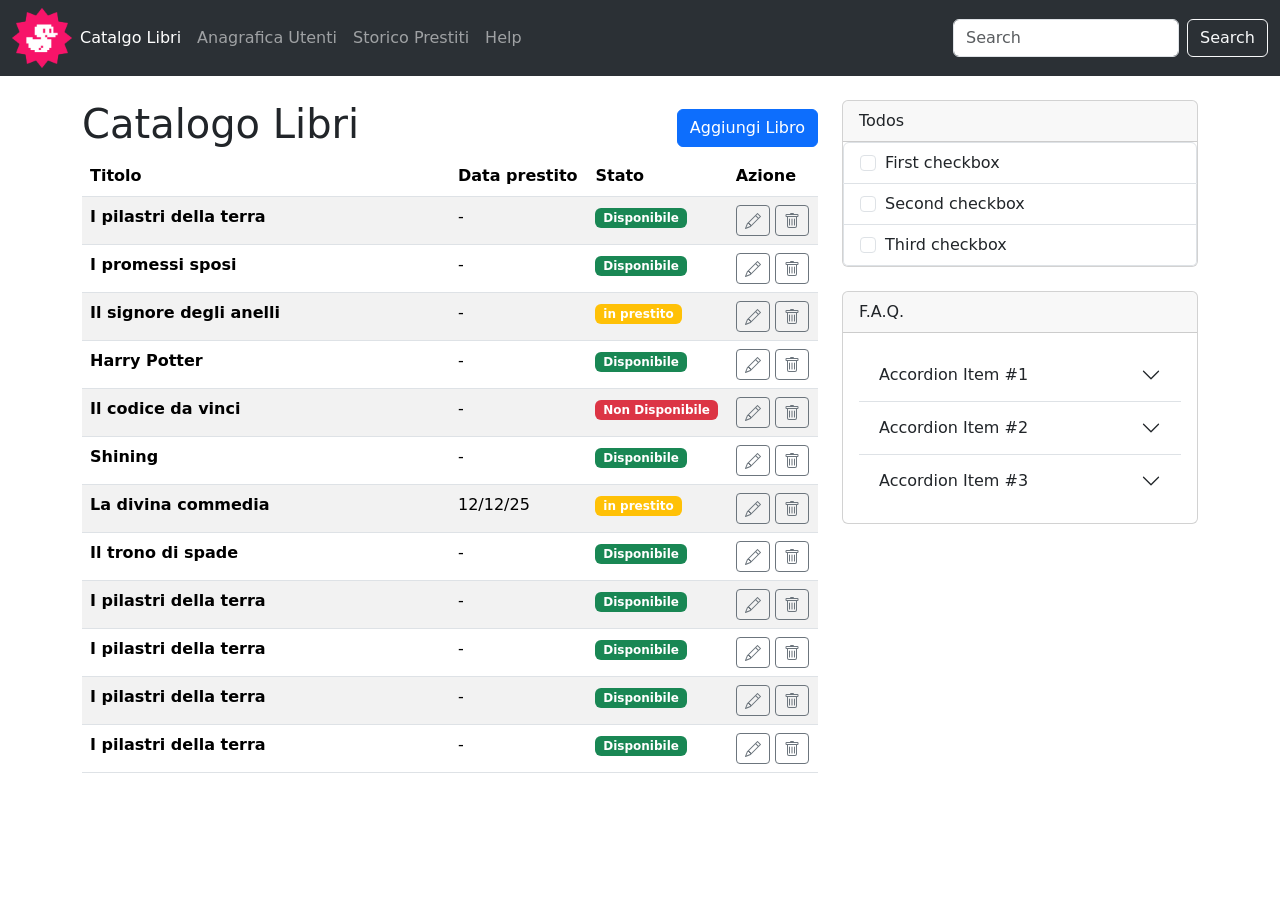
<file: index.html>
<!DOCTYPE html>
<html lang="en">

<head>
    <meta charset="UTF-8">
    <meta name="viewport" content="width=device-width, initial-scale=1.0">

    <link href="https://cdn.jsdelivr.net/npm/bootstrap@5.3.8/dist/css/bootstrap.min.css" rel="stylesheet"
        integrity="sha384-sRIl4kxILFvY47J16cr9ZwB07vP4J8+LH7qKQnuqkuIAvNWLzeN8tE5YBujZqJLB" crossorigin="anonymous">
    <link rel="stylesheet" href="./css/style.css">

    <title>Catalogo Libri</title>
</head>
<body>
    <header>
        <nav class="navbar navbar-expand-lg bg-body-tertiary bg-dark" data-bs-theme="dark">
            <div class="container-fluid">
                <img src="./img/duck.png" alt="logo" class="logo">
                <button class="navbar-toggler" type="button" data-bs-toggle="collapse"
                    data-bs-target="#navbarSupportedContent" aria-controls="navbarSupportedContent"
                    aria-expanded="false" aria-label="Toggle navigation">
                    <span class="navbar-toggler-icon"></span>
                </button>
                <div class="collapse navbar-collapse" id="navbarSupportedContent">
                    <ul class="navbar-nav me-auto mb-2 mb-lg-0">
                        <li class="nav-item">
                            <a class="nav-link active" aria-current="page" href="#">Catalgo Libri</a>
                        </li>
                        <li class="nav-item">
                            <a class="nav-link" href="#">Anagrafica Utenti</a>
                        </li>
                        <li class="nav-item dropdown">
                            <a class="nav-link" href="#" role="button" data-bs-toggle="dropdown" aria-expanded="false">
                                Storico Prestiti
                            </a>
                        </li>
                        <li class="nav-item">
                            <a class="nav-link" aria-disabled="true">Help</a>
                        </li>
                    </ul>
                    <form class="d-flex" role="search">
                        <input class="form-control me-2" type="search" placeholder="Search" aria-label="Search"
                            data-bs-theme="light" />
                        <button class="btn btn-outline-light" type="submit">Search</button>
                    </form>
                </div>
            </div>
        </nav>
    </header>
    <main>
        <section class="container my-4">
            <div class="row">
                <div class="col-12 col-lg-8">
                    <div class="d-flex justify-content-between align-items-center ">
                        <h1 class="">Catalogo Libri</h1>
                        <a href="./nuovo-libro.html" class="btn btn-primary ">Aggiungi Libro</a>
                    </div>
                    <div>
                        <table class="table table-striped">
                            <thead>
                                <tr>
                                    <th scope="col">Titolo</th>
                                    <th scope="col" class="d-none d-md-table-cell">Data prestito</th>
                                    <th scope="col">Stato</th>
                                    <th scope="col">Azione</th>
                                </tr>
                            </thead>
                            <tbody>
                                <tr>
                                    <th scope="row" class="w-50">I pilastri della terra</th>
                                    <td class="d-none d-md-table-cell">-</td>
                                    <td>
                                        <span class="badge text-bg-success">Disponibile</span>
                                    </td>
                                    <td>
                                        <a href="" class="btn btn-outline-secondary btn-sm">
                                            <svg xmlns="http://www.w3.org/2000/svg" width="16" height="16"
                                                fill="currentColor" class="bi bi-pencil" viewBox="0 0 16 16">
                                                <path
                                                    d="M12.146.146a.5.5 0 0 1 .708 0l3 3a.5.5 0 0 1 0 .708l-10 10a.5.5 0 0 1-.168.11l-5 2a.5.5 0 0 1-.65-.65l2-5a.5.5 0 0 1 .11-.168zM11.207 2.5 13.5 4.793 14.793 3.5 12.5 1.207zm1.586 3L10.5 3.207 4 9.707V10h.5a.5.5 0 0 1 .5.5v.5h.5a.5.5 0 0 1 .5.5v.5h.293zm-9.761 5.175-.106.106-1.528 3.821 3.821-1.528.106-.106A.5.5 0 0 1 5 12.5V12h-.5a.5.5 0 0 1-.5-.5V11h-.5a.5.5 0 0 1-.468-.325" />
                                            </svg>
                                        </a>
                                        <button class="btn btn-outline-secondary btn-sm">
                                            <svg xmlns="http://www.w3.org/2000/svg" width="16" height="16"
                                                fill="currentColor" class="bi bi-trash" viewBox="0 0 16 16">
                                                <path
                                                    d="M5.5 5.5A.5.5 0 0 1 6 6v6a.5.5 0 0 1-1 0V6a.5.5 0 0 1 .5-.5m2.5 0a.5.5 0 0 1 .5.5v6a.5.5 0 0 1-1 0V6a.5.5 0 0 1 .5-.5m3 .5a.5.5 0 0 0-1 0v6a.5.5 0 0 0 1 0z" />
                                                <path
                                                    d="M14.5 3a1 1 0 0 1-1 1H13v9a2 2 0 0 1-2 2H5a2 2 0 0 1-2-2V4h-.5a1 1 0 0 1-1-1V2a1 1 0 0 1 1-1H6a1 1 0 0 1 1-1h2a1 1 0 0 1 1 1h3.5a1 1 0 0 1 1 1zM4.118 4 4 4.059V13a1 1 0 0 0 1 1h6a1 1 0 0 0 1-1V4.059L11.882 4zM2.5 3h11V2h-11z" />
                                            </svg>
                                        </button>
                                    </td>
                                </tr>
                                <tr>
                                    <th scope="row" class="w-50">I promessi sposi</th>
                                    <td class="d-none d-md-table-cell">-</td>
                                    <td>
                                        <span class="badge text-bg-success">Disponibile</span>
                                    </td>
                                    <td>
                                        <a href="" class="btn btn-outline-secondary btn-sm">
                                            <svg xmlns="http://www.w3.org/2000/svg" width="16" height="16"
                                                fill="currentColor" class="bi bi-pencil" viewBox="0 0 16 16">
                                                <path
                                                    d="M12.146.146a.5.5 0 0 1 .708 0l3 3a.5.5 0 0 1 0 .708l-10 10a.5.5 0 0 1-.168.11l-5 2a.5.5 0 0 1-.65-.65l2-5a.5.5 0 0 1 .11-.168zM11.207 2.5 13.5 4.793 14.793 3.5 12.5 1.207zm1.586 3L10.5 3.207 4 9.707V10h.5a.5.5 0 0 1 .5.5v.5h.5a.5.5 0 0 1 .5.5v.5h.293zm-9.761 5.175-.106.106-1.528 3.821 3.821-1.528.106-.106A.5.5 0 0 1 5 12.5V12h-.5a.5.5 0 0 1-.5-.5V11h-.5a.5.5 0 0 1-.468-.325" />
                                            </svg>
                                        </a>
                                        <button class="btn btn-outline-secondary btn-sm">
                                            <svg xmlns="http://www.w3.org/2000/svg" width="16" height="16"
                                                fill="currentColor" class="bi bi-trash" viewBox="0 0 16 16">
                                                <path
                                                    d="M5.5 5.5A.5.5 0 0 1 6 6v6a.5.5 0 0 1-1 0V6a.5.5 0 0 1 .5-.5m2.5 0a.5.5 0 0 1 .5.5v6a.5.5 0 0 1-1 0V6a.5.5 0 0 1 .5-.5m3 .5a.5.5 0 0 0-1 0v6a.5.5 0 0 0 1 0z" />
                                                <path
                                                    d="M14.5 3a1 1 0 0 1-1 1H13v9a2 2 0 0 1-2 2H5a2 2 0 0 1-2-2V4h-.5a1 1 0 0 1-1-1V2a1 1 0 0 1 1-1H6a1 1 0 0 1 1-1h2a1 1 0 0 1 1 1h3.5a1 1 0 0 1 1 1zM4.118 4 4 4.059V13a1 1 0 0 0 1 1h6a1 1 0 0 0 1-1V4.059L11.882 4zM2.5 3h11V2h-11z" />
                                            </svg>
                                        </button>
                                    </td>
                                </tr>
                                <tr>
                                    <th scope="row" class="w-50">Il signore degli anelli</th>
                                    <td class="d-none d-md-table-cell">-</td>
                                    <td>
                                        <span class="badge text-bg-warning text-white">in prestito</span>
                                    </td>
                                    <td>
                                        <a href="" class="btn btn-outline-secondary btn-sm">
                                            <svg xmlns="http://www.w3.org/2000/svg" width="16" height="16"
                                                fill="currentColor" class="bi bi-pencil" viewBox="0 0 16 16">
                                                <path
                                                    d="M12.146.146a.5.5 0 0 1 .708 0l3 3a.5.5 0 0 1 0 .708l-10 10a.5.5 0 0 1-.168.11l-5 2a.5.5 0 0 1-.65-.65l2-5a.5.5 0 0 1 .11-.168zM11.207 2.5 13.5 4.793 14.793 3.5 12.5 1.207zm1.586 3L10.5 3.207 4 9.707V10h.5a.5.5 0 0 1 .5.5v.5h.5a.5.5 0 0 1 .5.5v.5h.293zm-9.761 5.175-.106.106-1.528 3.821 3.821-1.528.106-.106A.5.5 0 0 1 5 12.5V12h-.5a.5.5 0 0 1-.5-.5V11h-.5a.5.5 0 0 1-.468-.325" />
                                            </svg>
                                        </a>
                                        <button class="btn btn-outline-secondary btn-sm">
                                            <svg xmlns="http://www.w3.org/2000/svg" width="16" height="16"
                                                fill="currentColor" class="bi bi-trash" viewBox="0 0 16 16">
                                                <path
                                                    d="M5.5 5.5A.5.5 0 0 1 6 6v6a.5.5 0 0 1-1 0V6a.5.5 0 0 1 .5-.5m2.5 0a.5.5 0 0 1 .5.5v6a.5.5 0 0 1-1 0V6a.5.5 0 0 1 .5-.5m3 .5a.5.5 0 0 0-1 0v6a.5.5 0 0 0 1 0z" />
                                                <path
                                                    d="M14.5 3a1 1 0 0 1-1 1H13v9a2 2 0 0 1-2 2H5a2 2 0 0 1-2-2V4h-.5a1 1 0 0 1-1-1V2a1 1 0 0 1 1-1H6a1 1 0 0 1 1-1h2a1 1 0 0 1 1 1h3.5a1 1 0 0 1 1 1zM4.118 4 4 4.059V13a1 1 0 0 0 1 1h6a1 1 0 0 0 1-1V4.059L11.882 4zM2.5 3h11V2h-11z" />
                                            </svg>
                                        </button>
                                    </td>
                                </tr>
                                <tr>
                                    <th scope="row" class="w-50">Harry Potter</th>
                                    <td class="d-none d-md-table-cell">-</td>
                                    <td>
                                        <span class="badge text-bg-success">Disponibile</span>
                                    </td>
                                    <td>
                                        <a href="" class="btn btn-outline-secondary btn-sm">
                                            <svg xmlns="http://www.w3.org/2000/svg" width="16" height="16"
                                                fill="currentColor" class="bi bi-pencil" viewBox="0 0 16 16">
                                                <path
                                                    d="M12.146.146a.5.5 0 0 1 .708 0l3 3a.5.5 0 0 1 0 .708l-10 10a.5.5 0 0 1-.168.11l-5 2a.5.5 0 0 1-.65-.65l2-5a.5.5 0 0 1 .11-.168zM11.207 2.5 13.5 4.793 14.793 3.5 12.5 1.207zm1.586 3L10.5 3.207 4 9.707V10h.5a.5.5 0 0 1 .5.5v.5h.5a.5.5 0 0 1 .5.5v.5h.293zm-9.761 5.175-.106.106-1.528 3.821 3.821-1.528.106-.106A.5.5 0 0 1 5 12.5V12h-.5a.5.5 0 0 1-.5-.5V11h-.5a.5.5 0 0 1-.468-.325" />
                                            </svg>
                                        </a>
                                        <button class="btn btn-outline-secondary btn-sm">
                                            <svg xmlns="http://www.w3.org/2000/svg" width="16" height="16"
                                                fill="currentColor" class="bi bi-trash" viewBox="0 0 16 16">
                                                <path
                                                    d="M5.5 5.5A.5.5 0 0 1 6 6v6a.5.5 0 0 1-1 0V6a.5.5 0 0 1 .5-.5m2.5 0a.5.5 0 0 1 .5.5v6a.5.5 0 0 1-1 0V6a.5.5 0 0 1 .5-.5m3 .5a.5.5 0 0 0-1 0v6a.5.5 0 0 0 1 0z" />
                                                <path
                                                    d="M14.5 3a1 1 0 0 1-1 1H13v9a2 2 0 0 1-2 2H5a2 2 0 0 1-2-2V4h-.5a1 1 0 0 1-1-1V2a1 1 0 0 1 1-1H6a1 1 0 0 1 1-1h2a1 1 0 0 1 1 1h3.5a1 1 0 0 1 1 1zM4.118 4 4 4.059V13a1 1 0 0 0 1 1h6a1 1 0 0 0 1-1V4.059L11.882 4zM2.5 3h11V2h-11z" />
                                            </svg>
                                        </button>
                                    </td>
                                </tr>
                                <tr>
                                    <th scope="row" class="w-50">Il codice da vinci</th>
                                    <td class="d-none d-md-table-cell">-</td>
                                    <td>
                                        <span class="badge text-bg-danger"> Non Disponibile</span>
                                    </td>
                                    <td>
                                        <a href="" class="btn btn-outline-secondary btn-sm">
                                            <svg xmlns="http://www.w3.org/2000/svg" width="16" height="16"
                                                fill="currentColor" class="bi bi-pencil" viewBox="0 0 16 16">
                                                <path
                                                    d="M12.146.146a.5.5 0 0 1 .708 0l3 3a.5.5 0 0 1 0 .708l-10 10a.5.5 0 0 1-.168.11l-5 2a.5.5 0 0 1-.65-.65l2-5a.5.5 0 0 1 .11-.168zM11.207 2.5 13.5 4.793 14.793 3.5 12.5 1.207zm1.586 3L10.5 3.207 4 9.707V10h.5a.5.5 0 0 1 .5.5v.5h.5a.5.5 0 0 1 .5.5v.5h.293zm-9.761 5.175-.106.106-1.528 3.821 3.821-1.528.106-.106A.5.5 0 0 1 5 12.5V12h-.5a.5.5 0 0 1-.5-.5V11h-.5a.5.5 0 0 1-.468-.325" />
                                            </svg>
                                        </a>
                                        <button class="btn btn-outline-secondary btn-sm">
                                            <svg xmlns="http://www.w3.org/2000/svg" width="16" height="16"
                                                fill="currentColor" class="bi bi-trash" viewBox="0 0 16 16">
                                                <path
                                                    d="M5.5 5.5A.5.5 0 0 1 6 6v6a.5.5 0 0 1-1 0V6a.5.5 0 0 1 .5-.5m2.5 0a.5.5 0 0 1 .5.5v6a.5.5 0 0 1-1 0V6a.5.5 0 0 1 .5-.5m3 .5a.5.5 0 0 0-1 0v6a.5.5 0 0 0 1 0z" />
                                                <path
                                                    d="M14.5 3a1 1 0 0 1-1 1H13v9a2 2 0 0 1-2 2H5a2 2 0 0 1-2-2V4h-.5a1 1 0 0 1-1-1V2a1 1 0 0 1 1-1H6a1 1 0 0 1 1-1h2a1 1 0 0 1 1 1h3.5a1 1 0 0 1 1 1zM4.118 4 4 4.059V13a1 1 0 0 0 1 1h6a1 1 0 0 0 1-1V4.059L11.882 4zM2.5 3h11V2h-11z" />
                                            </svg>
                                        </button>
                                    </td>
                                </tr>
                                <tr>
                                    <th scope="row" class="w-50">Shining</th>
                                    <td class="d-none d-md-table-cell">-</td>
                                    <td>
                                        <span class="badge text-bg-success">Disponibile</span>
                                    </td>
                                    <td>
                                        <a href="" class="btn btn-outline-secondary btn-sm">
                                            <svg xmlns="http://www.w3.org/2000/svg" width="16" height="16"
                                                fill="currentColor" class="bi bi-pencil" viewBox="0 0 16 16">
                                                <path
                                                    d="M12.146.146a.5.5 0 0 1 .708 0l3 3a.5.5 0 0 1 0 .708l-10 10a.5.5 0 0 1-.168.11l-5 2a.5.5 0 0 1-.65-.65l2-5a.5.5 0 0 1 .11-.168zM11.207 2.5 13.5 4.793 14.793 3.5 12.5 1.207zm1.586 3L10.5 3.207 4 9.707V10h.5a.5.5 0 0 1 .5.5v.5h.5a.5.5 0 0 1 .5.5v.5h.293zm-9.761 5.175-.106.106-1.528 3.821 3.821-1.528.106-.106A.5.5 0 0 1 5 12.5V12h-.5a.5.5 0 0 1-.5-.5V11h-.5a.5.5 0 0 1-.468-.325" />
                                            </svg>
                                        </a>
                                        <button class="btn btn-outline-secondary btn-sm">
                                            <svg xmlns="http://www.w3.org/2000/svg" width="16" height="16"
                                                fill="currentColor" class="bi bi-trash" viewBox="0 0 16 16">
                                                <path
                                                    d="M5.5 5.5A.5.5 0 0 1 6 6v6a.5.5 0 0 1-1 0V6a.5.5 0 0 1 .5-.5m2.5 0a.5.5 0 0 1 .5.5v6a.5.5 0 0 1-1 0V6a.5.5 0 0 1 .5-.5m3 .5a.5.5 0 0 0-1 0v6a.5.5 0 0 0 1 0z" />
                                                <path
                                                    d="M14.5 3a1 1 0 0 1-1 1H13v9a2 2 0 0 1-2 2H5a2 2 0 0 1-2-2V4h-.5a1 1 0 0 1-1-1V2a1 1 0 0 1 1-1H6a1 1 0 0 1 1-1h2a1 1 0 0 1 1 1h3.5a1 1 0 0 1 1 1zM4.118 4 4 4.059V13a1 1 0 0 0 1 1h6a1 1 0 0 0 1-1V4.059L11.882 4zM2.5 3h11V2h-11z" />
                                            </svg>
                                        </button>
                                    </td>
                                </tr>
                                <tr>
                                    <th scope="row" class="w-50">La divina commedia</th>
                                    <td class="d-none d-md-table-cell">12/12/25</td>
                                    <td>
                                        <span class="badge text-bg-warning text-white">in prestito</span>
                                    </td>
                                    <td>
                                        <a href="" class="btn btn-outline-secondary btn-sm">
                                            <svg xmlns="http://www.w3.org/2000/svg" width="16" height="16"
                                                fill="currentColor" class="bi bi-pencil" viewBox="0 0 16 16">
                                                <path
                                                    d="M12.146.146a.5.5 0 0 1 .708 0l3 3a.5.5 0 0 1 0 .708l-10 10a.5.5 0 0 1-.168.11l-5 2a.5.5 0 0 1-.65-.65l2-5a.5.5 0 0 1 .11-.168zM11.207 2.5 13.5 4.793 14.793 3.5 12.5 1.207zm1.586 3L10.5 3.207 4 9.707V10h.5a.5.5 0 0 1 .5.5v.5h.5a.5.5 0 0 1 .5.5v.5h.293zm-9.761 5.175-.106.106-1.528 3.821 3.821-1.528.106-.106A.5.5 0 0 1 5 12.5V12h-.5a.5.5 0 0 1-.5-.5V11h-.5a.5.5 0 0 1-.468-.325" />
                                            </svg>
                                        </a>
                                        <button class="btn btn-outline-secondary btn-sm">
                                            <svg xmlns="http://www.w3.org/2000/svg" width="16" height="16"
                                                fill="currentColor" class="bi bi-trash" viewBox="0 0 16 16">
                                                <path
                                                    d="M5.5 5.5A.5.5 0 0 1 6 6v6a.5.5 0 0 1-1 0V6a.5.5 0 0 1 .5-.5m2.5 0a.5.5 0 0 1 .5.5v6a.5.5 0 0 1-1 0V6a.5.5 0 0 1 .5-.5m3 .5a.5.5 0 0 0-1 0v6a.5.5 0 0 0 1 0z" />
                                                <path
                                                    d="M14.5 3a1 1 0 0 1-1 1H13v9a2 2 0 0 1-2 2H5a2 2 0 0 1-2-2V4h-.5a1 1 0 0 1-1-1V2a1 1 0 0 1 1-1H6a1 1 0 0 1 1-1h2a1 1 0 0 1 1 1h3.5a1 1 0 0 1 1 1zM4.118 4 4 4.059V13a1 1 0 0 0 1 1h6a1 1 0 0 0 1-1V4.059L11.882 4zM2.5 3h11V2h-11z" />
                                            </svg>
                                        </button>
                                    </td>
                                </tr>
                                <tr>
                                    <th scope="row" class="w-50">Il trono di spade</th>
                                    <td class="d-none d-md-table-cell">-</td>
                                    <td>
                                        <span class="badge text-bg-success">Disponibile</span>
                                    </td>
                                    <td>
                                        <a href="" class="btn btn-outline-secondary btn-sm">
                                            <svg xmlns="http://www.w3.org/2000/svg" width="16" height="16"
                                                fill="currentColor" class="bi bi-pencil" viewBox="0 0 16 16">
                                                <path
                                                    d="M12.146.146a.5.5 0 0 1 .708 0l3 3a.5.5 0 0 1 0 .708l-10 10a.5.5 0 0 1-.168.11l-5 2a.5.5 0 0 1-.65-.65l2-5a.5.5 0 0 1 .11-.168zM11.207 2.5 13.5 4.793 14.793 3.5 12.5 1.207zm1.586 3L10.5 3.207 4 9.707V10h.5a.5.5 0 0 1 .5.5v.5h.5a.5.5 0 0 1 .5.5v.5h.293zm-9.761 5.175-.106.106-1.528 3.821 3.821-1.528.106-.106A.5.5 0 0 1 5 12.5V12h-.5a.5.5 0 0 1-.5-.5V11h-.5a.5.5 0 0 1-.468-.325" />
                                            </svg>
                                        </a>
                                        <button class="btn btn-outline-secondary btn-sm">
                                            <svg xmlns="http://www.w3.org/2000/svg" width="16" height="16"
                                                fill="currentColor" class="bi bi-trash" viewBox="0 0 16 16">
                                                <path
                                                    d="M5.5 5.5A.5.5 0 0 1 6 6v6a.5.5 0 0 1-1 0V6a.5.5 0 0 1 .5-.5m2.5 0a.5.5 0 0 1 .5.5v6a.5.5 0 0 1-1 0V6a.5.5 0 0 1 .5-.5m3 .5a.5.5 0 0 0-1 0v6a.5.5 0 0 0 1 0z" />
                                                <path
                                                    d="M14.5 3a1 1 0 0 1-1 1H13v9a2 2 0 0 1-2 2H5a2 2 0 0 1-2-2V4h-.5a1 1 0 0 1-1-1V2a1 1 0 0 1 1-1H6a1 1 0 0 1 1-1h2a1 1 0 0 1 1 1h3.5a1 1 0 0 1 1 1zM4.118 4 4 4.059V13a1 1 0 0 0 1 1h6a1 1 0 0 0 1-1V4.059L11.882 4zM2.5 3h11V2h-11z" />
                                            </svg>
                                        </button>
                                    </td>
                                </tr>
                                <tr>
                                    <th scope="row" class="w-50">I pilastri della terra</th>
                                    <td class="d-none d-md-table-cell">-</td>
                                    <td>
                                        <span class="badge text-bg-success">Disponibile</span>
                                    </td>
                                    <td>
                                        <a href="" class="btn btn-outline-secondary btn-sm">
                                            <svg xmlns="http://www.w3.org/2000/svg" width="16" height="16"
                                                fill="currentColor" class="bi bi-pencil" viewBox="0 0 16 16">
                                                <path
                                                    d="M12.146.146a.5.5 0 0 1 .708 0l3 3a.5.5 0 0 1 0 .708l-10 10a.5.5 0 0 1-.168.11l-5 2a.5.5 0 0 1-.65-.65l2-5a.5.5 0 0 1 .11-.168zM11.207 2.5 13.5 4.793 14.793 3.5 12.5 1.207zm1.586 3L10.5 3.207 4 9.707V10h.5a.5.5 0 0 1 .5.5v.5h.5a.5.5 0 0 1 .5.5v.5h.293zm-9.761 5.175-.106.106-1.528 3.821 3.821-1.528.106-.106A.5.5 0 0 1 5 12.5V12h-.5a.5.5 0 0 1-.5-.5V11h-.5a.5.5 0 0 1-.468-.325" />
                                            </svg>
                                        </a>
                                        <button class="btn btn-outline-secondary btn-sm">
                                            <svg xmlns="http://www.w3.org/2000/svg" width="16" height="16"
                                                fill="currentColor" class="bi bi-trash" viewBox="0 0 16 16">
                                                <path
                                                    d="M5.5 5.5A.5.5 0 0 1 6 6v6a.5.5 0 0 1-1 0V6a.5.5 0 0 1 .5-.5m2.5 0a.5.5 0 0 1 .5.5v6a.5.5 0 0 1-1 0V6a.5.5 0 0 1 .5-.5m3 .5a.5.5 0 0 0-1 0v6a.5.5 0 0 0 1 0z" />
                                                <path
                                                    d="M14.5 3a1 1 0 0 1-1 1H13v9a2 2 0 0 1-2 2H5a2 2 0 0 1-2-2V4h-.5a1 1 0 0 1-1-1V2a1 1 0 0 1 1-1H6a1 1 0 0 1 1-1h2a1 1 0 0 1 1 1h3.5a1 1 0 0 1 1 1zM4.118 4 4 4.059V13a1 1 0 0 0 1 1h6a1 1 0 0 0 1-1V4.059L11.882 4zM2.5 3h11V2h-11z" />
                                            </svg>
                                        </button>
                                    </td>
                                </tr>
                                <tr>
                                    <th scope="row" class="w-50">I pilastri della terra</th>
                                    <td class="d-none d-md-table-cell">-</td>
                                    <td>
                                        <span class="badge text-bg-success">Disponibile</span>
                                    </td>
                                    <td>
                                        <a href="" class="btn btn-outline-secondary btn-sm">
                                            <svg xmlns="http://www.w3.org/2000/svg" width="16" height="16"
                                                fill="currentColor" class="bi bi-pencil" viewBox="0 0 16 16">
                                                <path
                                                    d="M12.146.146a.5.5 0 0 1 .708 0l3 3a.5.5 0 0 1 0 .708l-10 10a.5.5 0 0 1-.168.11l-5 2a.5.5 0 0 1-.65-.65l2-5a.5.5 0 0 1 .11-.168zM11.207 2.5 13.5 4.793 14.793 3.5 12.5 1.207zm1.586 3L10.5 3.207 4 9.707V10h.5a.5.5 0 0 1 .5.5v.5h.5a.5.5 0 0 1 .5.5v.5h.293zm-9.761 5.175-.106.106-1.528 3.821 3.821-1.528.106-.106A.5.5 0 0 1 5 12.5V12h-.5a.5.5 0 0 1-.5-.5V11h-.5a.5.5 0 0 1-.468-.325" />
                                            </svg>
                                        </a>
                                        <button class="btn btn-outline-secondary btn-sm">
                                            <svg xmlns="http://www.w3.org/2000/svg" width="16" height="16"
                                                fill="currentColor" class="bi bi-trash" viewBox="0 0 16 16">
                                                <path
                                                    d="M5.5 5.5A.5.5 0 0 1 6 6v6a.5.5 0 0 1-1 0V6a.5.5 0 0 1 .5-.5m2.5 0a.5.5 0 0 1 .5.5v6a.5.5 0 0 1-1 0V6a.5.5 0 0 1 .5-.5m3 .5a.5.5 0 0 0-1 0v6a.5.5 0 0 0 1 0z" />
                                                <path
                                                    d="M14.5 3a1 1 0 0 1-1 1H13v9a2 2 0 0 1-2 2H5a2 2 0 0 1-2-2V4h-.5a1 1 0 0 1-1-1V2a1 1 0 0 1 1-1H6a1 1 0 0 1 1-1h2a1 1 0 0 1 1 1h3.5a1 1 0 0 1 1 1zM4.118 4 4 4.059V13a1 1 0 0 0 1 1h6a1 1 0 0 0 1-1V4.059L11.882 4zM2.5 3h11V2h-11z" />
                                            </svg>
                                        </button>
                                    </td>
                                </tr>
                                <tr>
                                    <th scope="row" class="w-50">I pilastri della terra</th>
                                    <td class="d-none d-md-table-cell">-</td>
                                    <td>
                                        <span class="badge text-bg-success">Disponibile</span>
                                    </td>
                                    <td>
                                        <a href="" class="btn btn-outline-secondary btn-sm">
                                            <svg xmlns="http://www.w3.org/2000/svg" width="16" height="16"
                                                fill="currentColor" class="bi bi-pencil" viewBox="0 0 16 16">
                                                <path
                                                    d="M12.146.146a.5.5 0 0 1 .708 0l3 3a.5.5 0 0 1 0 .708l-10 10a.5.5 0 0 1-.168.11l-5 2a.5.5 0 0 1-.65-.65l2-5a.5.5 0 0 1 .11-.168zM11.207 2.5 13.5 4.793 14.793 3.5 12.5 1.207zm1.586 3L10.5 3.207 4 9.707V10h.5a.5.5 0 0 1 .5.5v.5h.5a.5.5 0 0 1 .5.5v.5h.293zm-9.761 5.175-.106.106-1.528 3.821 3.821-1.528.106-.106A.5.5 0 0 1 5 12.5V12h-.5a.5.5 0 0 1-.5-.5V11h-.5a.5.5 0 0 1-.468-.325" />
                                            </svg>
                                        </a>
                                        <button class="btn btn-outline-secondary btn-sm">
                                            <svg xmlns="http://www.w3.org/2000/svg" width="16" height="16"
                                                fill="currentColor" class="bi bi-trash" viewBox="0 0 16 16">
                                                <path
                                                    d="M5.5 5.5A.5.5 0 0 1 6 6v6a.5.5 0 0 1-1 0V6a.5.5 0 0 1 .5-.5m2.5 0a.5.5 0 0 1 .5.5v6a.5.5 0 0 1-1 0V6a.5.5 0 0 1 .5-.5m3 .5a.5.5 0 0 0-1 0v6a.5.5 0 0 0 1 0z" />
                                                <path
                                                    d="M14.5 3a1 1 0 0 1-1 1H13v9a2 2 0 0 1-2 2H5a2 2 0 0 1-2-2V4h-.5a1 1 0 0 1-1-1V2a1 1 0 0 1 1-1H6a1 1 0 0 1 1-1h2a1 1 0 0 1 1 1h3.5a1 1 0 0 1 1 1zM4.118 4 4 4.059V13a1 1 0 0 0 1 1h6a1 1 0 0 0 1-1V4.059L11.882 4zM2.5 3h11V2h-11z" />
                                            </svg>
                                        </button>
                                    </td>
                                </tr>
                                <tr>
                                    <th scope="row" class="w-50">I pilastri della terra</th>
                                    <td class="d-none d-md-table-cell">-</td>
                                    <td>
                                        <span class="badge text-bg-success">Disponibile</span>
                                    </td>
                                    <td>
                                        <a href="" class="btn btn-outline-secondary btn-sm">
                                            <svg xmlns="http://www.w3.org/2000/svg" width="16" height="16"
                                                fill="currentColor" class="bi bi-pencil" viewBox="0 0 16 16">
                                                <path
                                                    d="M12.146.146a.5.5 0 0 1 .708 0l3 3a.5.5 0 0 1 0 .708l-10 10a.5.5 0 0 1-.168.11l-5 2a.5.5 0 0 1-.65-.65l2-5a.5.5 0 0 1 .11-.168zM11.207 2.5 13.5 4.793 14.793 3.5 12.5 1.207zm1.586 3L10.5 3.207 4 9.707V10h.5a.5.5 0 0 1 .5.5v.5h.5a.5.5 0 0 1 .5.5v.5h.293zm-9.761 5.175-.106.106-1.528 3.821 3.821-1.528.106-.106A.5.5 0 0 1 5 12.5V12h-.5a.5.5 0 0 1-.5-.5V11h-.5a.5.5 0 0 1-.468-.325" />
                                            </svg>
                                        </a>
                                        <button class="btn btn-outline-secondary btn-sm">
                                            <svg xmlns="http://www.w3.org/2000/svg" width="16" height="16"
                                                fill="currentColor" class="bi bi-trash" viewBox="0 0 16 16">
                                                <path
                                                    d="M5.5 5.5A.5.5 0 0 1 6 6v6a.5.5 0 0 1-1 0V6a.5.5 0 0 1 .5-.5m2.5 0a.5.5 0 0 1 .5.5v6a.5.5 0 0 1-1 0V6a.5.5 0 0 1 .5-.5m3 .5a.5.5 0 0 0-1 0v6a.5.5 0 0 0 1 0z" />
                                                <path
                                                    d="M14.5 3a1 1 0 0 1-1 1H13v9a2 2 0 0 1-2 2H5a2 2 0 0 1-2-2V4h-.5a1 1 0 0 1-1-1V2a1 1 0 0 1 1-1H6a1 1 0 0 1 1-1h2a1 1 0 0 1 1 1h3.5a1 1 0 0 1 1 1zM4.118 4 4 4.059V13a1 1 0 0 0 1 1h6a1 1 0 0 0 1-1V4.059L11.882 4zM2.5 3h11V2h-11z" />
                                            </svg>
                                        </button>
                                    </td>
                                </tr>
                            </tbody>
                        </table>
                    </div>
                </div>
                <div class="col-12 col-lg-4">
                    
                        <div class="card mb-4">
                            <div class="card-header">
                                Todos
                            </div>
                            <ul class="list-group">
                                <li class="list-group-item">
                                    <input class="form-check-input me-1" type="checkbox" value="" id="firstCheckbox">
                                    <label class="form-check-label" for="firstCheckbox">First checkbox</label>
                                </li>
                                <li class="list-group-item">
                                    <input class="form-check-input me-1" type="checkbox" value="" id="secondCheckbox">
                                    <label class="form-check-label" for="secondCheckbox">Second checkbox</label>
                                </li>
                                <li class="list-group-item">
                                    <input class="form-check-input me-1" type="checkbox" value="" id="thirdCheckbox">
                                    <label class="form-check-label" for="thirdCheckbox">Third checkbox</label>
                                </li>
                            </ul>
                        </div>
                    
                    <div class="card">
                        <div class="card-header">
                            F.A.Q.
                        </div>
                        <div class="card-body">
                            <div class="accordion accordion-flush" id="accordionFlushExample">
                                <div class="accordion-item">
                                    <h2 class="accordion-header">
                                        <button class="accordion-button collapsed" type="button"
                                            data-bs-toggle="collapse" data-bs-target="#flush-collapseOne"
                                            aria-expanded="false" aria-controls="flush-collapseOne">
                                            Accordion Item #1
                                        </button>
                                    </h2>
                                    <div id="flush-collapseOne" class="accordion-collapse collapse"
                                        data-bs-parent="#accordionFlushExample">
                                        <div class="accordion-body">Placeholder content for this accordion, which is
                                            intended to demonstrate the <code>.accordion-flush</code> class. This is the
                                            first item’s accordion body.</div>
                                    </div>
                                </div>
                                <div class="accordion-item">
                                    <h2 class="accordion-header">
                                        <button class="accordion-button collapsed" type="button"
                                            data-bs-toggle="collapse" data-bs-target="#flush-collapseTwo"
                                            aria-expanded="false" aria-controls="flush-collapseTwo">
                                            Accordion Item #2
                                        </button>
                                    </h2>
                                    <div id="flush-collapseTwo" class="accordion-collapse collapse"
                                        data-bs-parent="#accordionFlushExample">
                                        <div class="accordion-body">Placeholder content for this accordion, which is
                                            intended to demonstrate the <code>.accordion-flush</code> class. This is the
                                            second item’s accordion body. Let’s imagine this being filled with some
                                            actual content.</div>
                                    </div>
                                </div>
                                <div class="accordion-item">
                                    <h2 class="accordion-header">
                                        <button class="accordion-button collapsed" type="button"
                                            data-bs-toggle="collapse" data-bs-target="#flush-collapseThree"
                                            aria-expanded="false" aria-controls="flush-collapseThree">
                                            Accordion Item #3
                                        </button>
                                    </h2>
                                    <div id="flush-collapseThree" class="accordion-collapse collapse"
                                        data-bs-parent="#accordionFlushExample">
                                        <div class="accordion-body">Placeholder content for this accordion, which is
                                            intended to demonstrate the <code>.accordion-flush</code> class. This is the
                                            third item’s accordion body. Nothing more exciting happening here in terms
                                            of content, but just filling up the space to make it look, at least at first
                                            glance, a bit more representative of how this would look in a real-world
                                            application.</div>
                                    </div>
                                </div>
                            </div>
                        </div>

                    </div>
                </div>
            </div>

        </section>
    </main>
    <footer></footer>
</body>

</html>
</file>
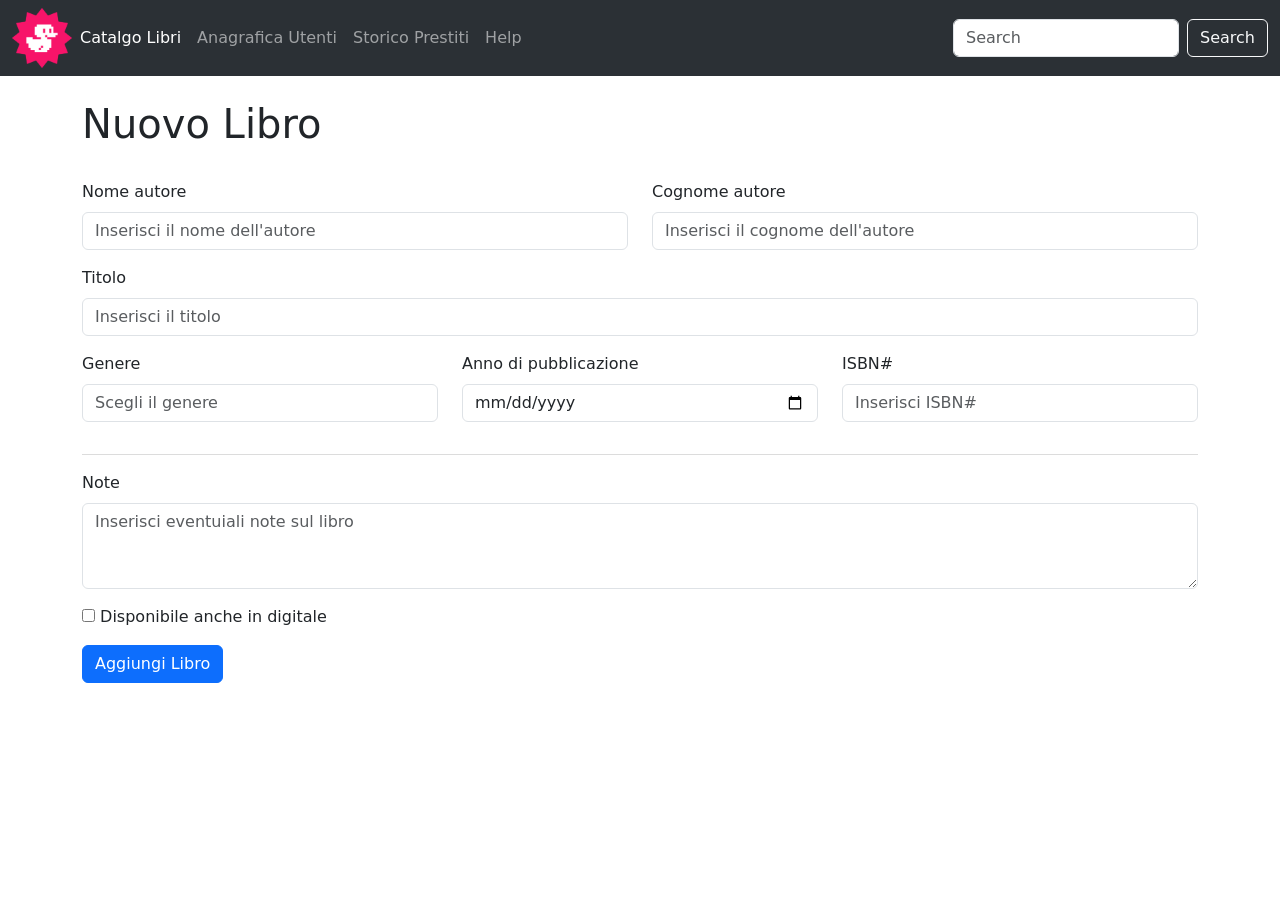
<file: nuovo-libro.html>
<!DOCTYPE html>
<html lang="en">

<head>
    <meta charset="UTF-8">
    <meta name="viewport" content="width=device-width, initial-scale=1.0">

    <link href="https://cdn.jsdelivr.net/npm/bootstrap@5.3.8/dist/css/bootstrap.min.css" rel="stylesheet"
        integrity="sha384-sRIl4kxILFvY47J16cr9ZwB07vP4J8+LH7qKQnuqkuIAvNWLzeN8tE5YBujZqJLB" crossorigin="anonymous">
    <link rel="stylesheet" href="./css/style.css">
    <title>Nuovo Libro</title>
</head>

<body>
    <header>
        <nav class="navbar navbar-expand-lg bg-body-tertiary bg-dark" data-bs-theme="dark">
            <div class="container-fluid">
                <img src="./img/duck.png" alt="logo" class="logo">
                <button class="navbar-toggler" type="button" data-bs-toggle="collapse"
                    data-bs-target="#navbarSupportedContent" aria-controls="navbarSupportedContent"
                    aria-expanded="false" aria-label="Toggle navigation">
                    <span class="navbar-toggler-icon"></span>
                </button>
                <div class="collapse navbar-collapse" id="navbarSupportedContent">
                    <ul class="navbar-nav me-auto mb-2 mb-lg-0">
                        <li class="nav-item">
                            <a class="nav-link active" aria-current="page" href="#">Catalgo Libri</a>
                        </li>
                        <li class="nav-item">
                            <a class="nav-link" href="#">Anagrafica Utenti</a>
                        </li>
                        <li class="nav-item dropdown">
                            <a class="nav-link" href="#" role="button" data-bs-toggle="dropdown" aria-expanded="false">
                                Storico Prestiti
                            </a>
                        </li>
                        <li class="nav-item">
                            <a class="nav-link" aria-disabled="true">Help</a>
                        </li>
                    </ul>
                    <form class="d-flex" role="search">
                        <input class="form-control me-2" type="search" placeholder="Search" aria-label="Search"
                            data-bs-theme="light" />
                        <button class="btn btn-outline-light" type="submit">Search</button>
                    </form>
                </div>
            </div>
        </nav>
    </header>
    <main>
        <section class="container">

            <div class="row">
                <div class="my-4">
                    <h1>Nuovo Libro</h1>
                </div>
                <div class="col-6 d-flex flex-column pb-3">
                    <!-- nome autore -->
                    <label for="nome-autore" class="form-label">Nome autore</label>
                    <input type="text" id="nome-autore" placeholder="Inserisci il nome dell'autore"
                        class="form-control">
                </div>
                <div class="col-6">
                    <!-- cognome autore -->
                    <label for="cognome-autore" class="form-label">Cognome autore</label>
                    <input type="text" id="cognome-autore" placeholder="Inserisci il cognome dell'autore"
                        class="form-control">
                </div>
                <div class="col-12 pb-3">
                    <!-- titolo -->
                    <label for="titolo" class="form-label">Titolo</label>
                    <input type="text" id="titolo" placeholder="Inserisci il titolo" class="form-control">
                </div>
                <div class="col-12 col-lg-4 pb-3">
                    <!-- genere -->


                    
                        <label for="genere" class="form-label">Genere</label>
                        <input type="text" id="genere" placeholder="Scegli il genere"
                            class="form-control dropdown-toggle">
                        
                    
                </div>
                <div class="col-12 col-lg-4 pb-3">
                    <!-- anno di pubblicazione -->
                    <label for="anno-pubblicazione" class="form-label">Anno di pubblicazione</label>
                    <input type="date" id="anno-pubblicazione" placeholder="Inserisci l'anno" class="form-control">
                </div>
                <div class="col-12 col-lg-4 pb-3">
                    <!-- isbn -->
                    <label for="isbn" class="form-label">ISBN#</label>
                    <input type="number" id="isbn" placeholder="Inserisci ISBN#" class="form-control" min="13">
                </div>
            </div>
            <div class="ds-top-border my-3"></div>
            <div>
                <div class="col-12 pb-3">
                    <!-- note -->
                    <label for="note" class="form-label">Note</label> <br>

                    <textarea name="note" id="note" rows="3" placeholder="Inserisci eventuiali note sul libro"
                        class="form-control"></textarea>
                </div>
                <div class="pb-3">
                    <input type="checkbox" id="disponibile-digitale">
                    <label for="disponibile-digitale">Disponibile anche in digitale</label>
                </div>
                <a href="" class="btn btn-primary align-items-center">Aggiungi Libro</a>
            </div>

        </section>
    </main>
</body>

</html>
</file>
<file: css/style.css>
.logo{
    max-width: 60px;
}
.ds-top-border{
    border-top: 1px solid gainsboro;
}
</file>
